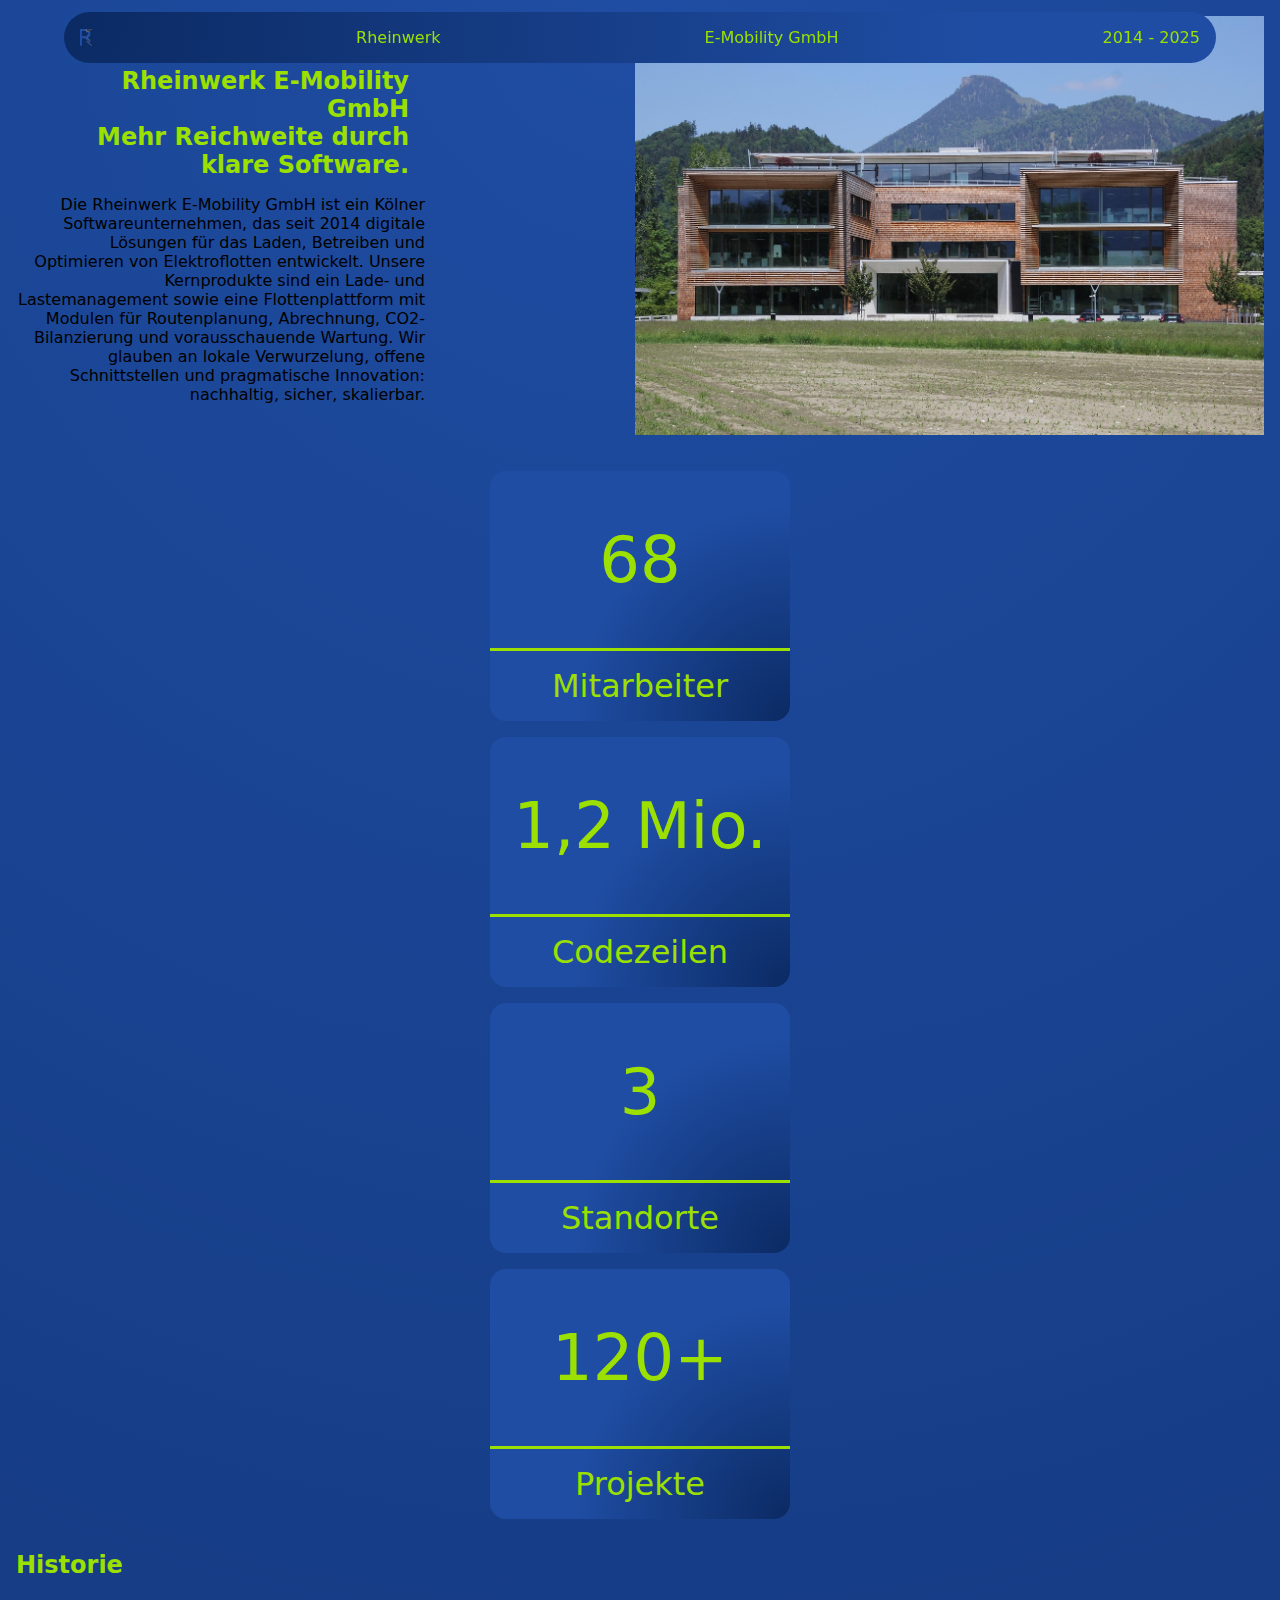
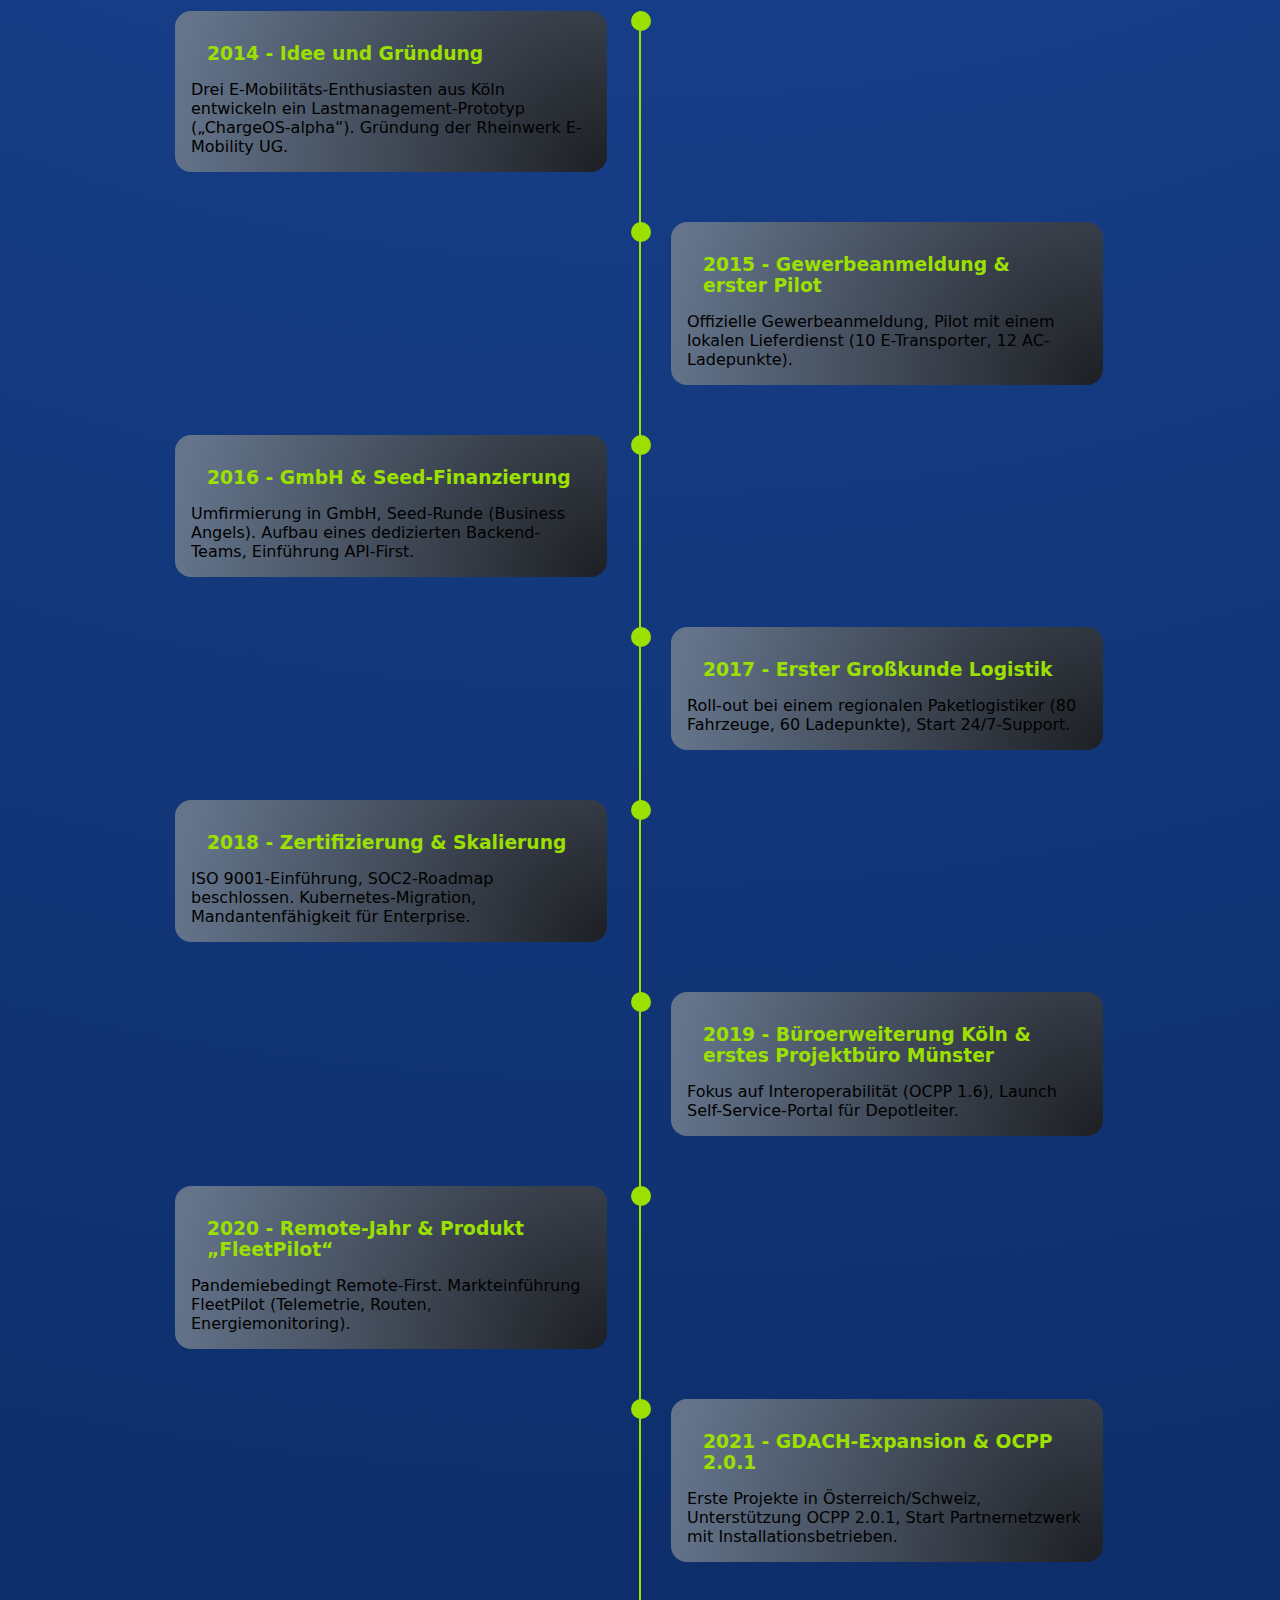
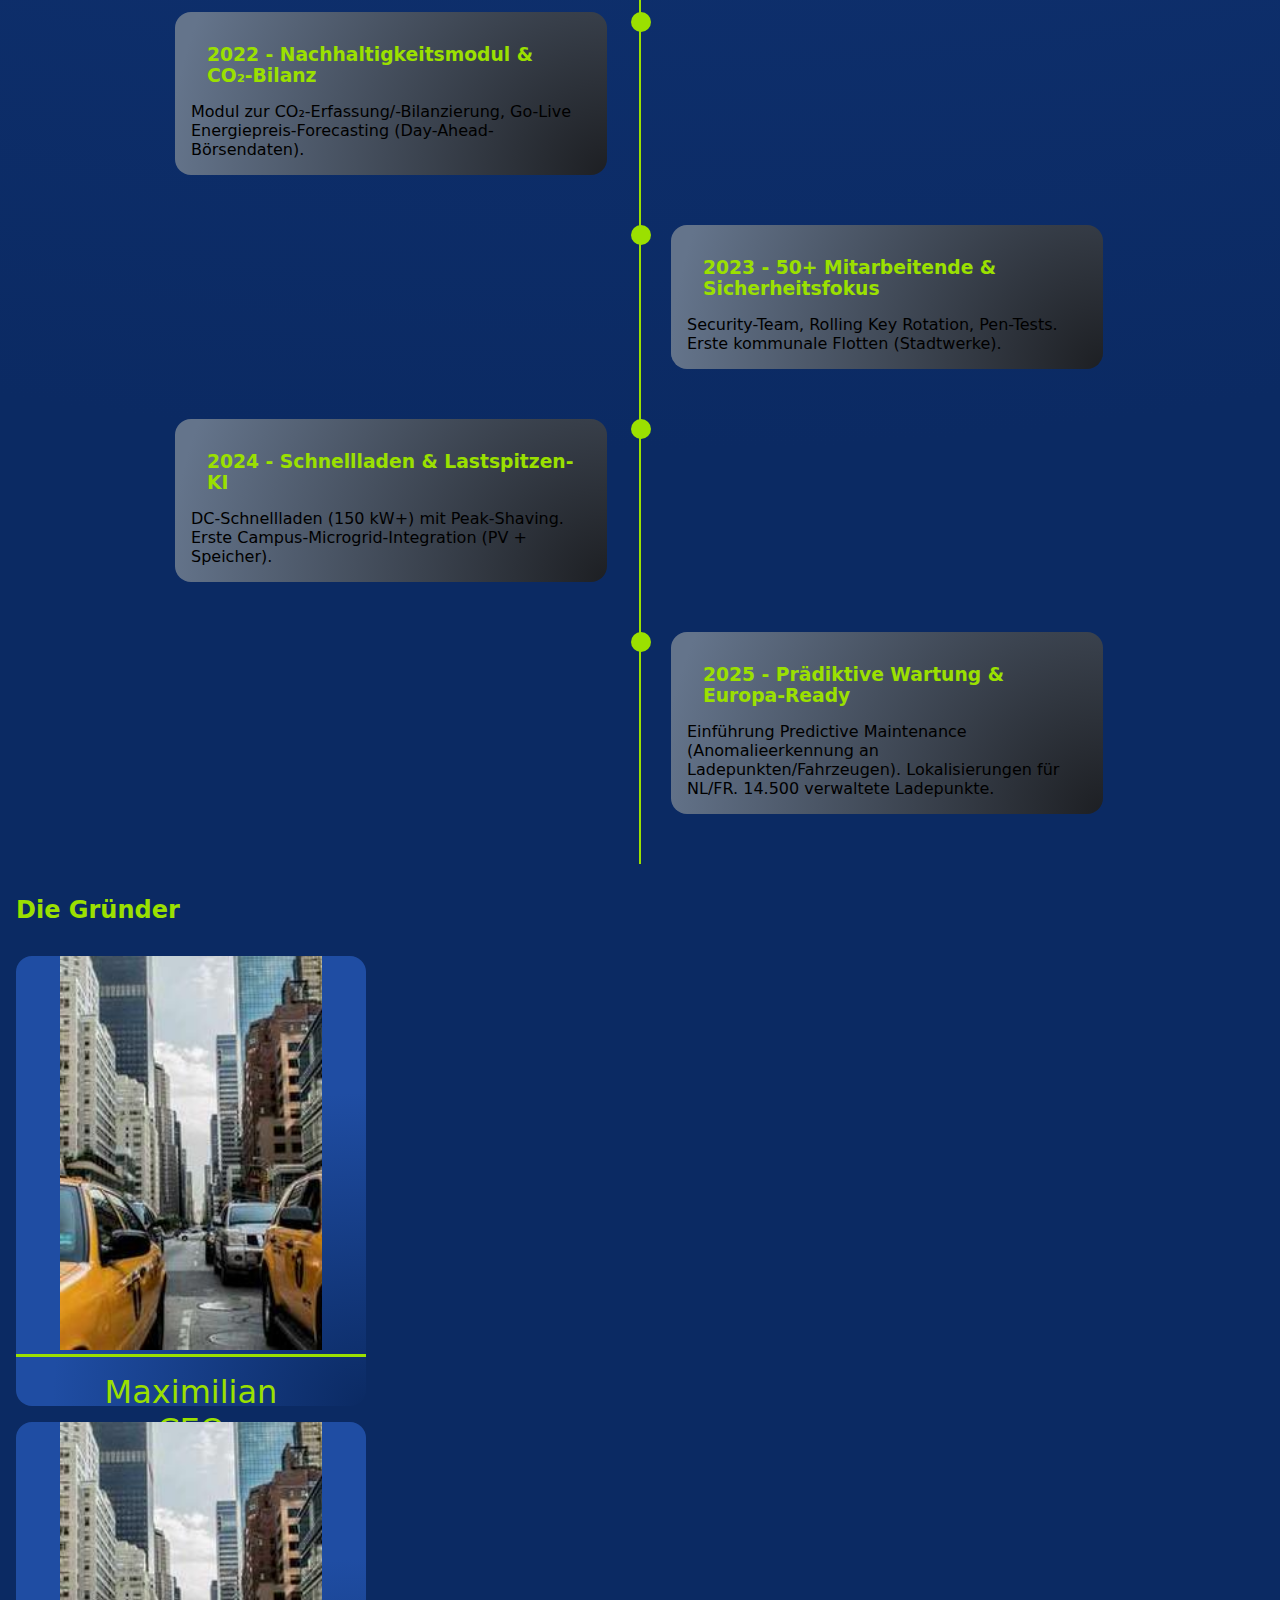
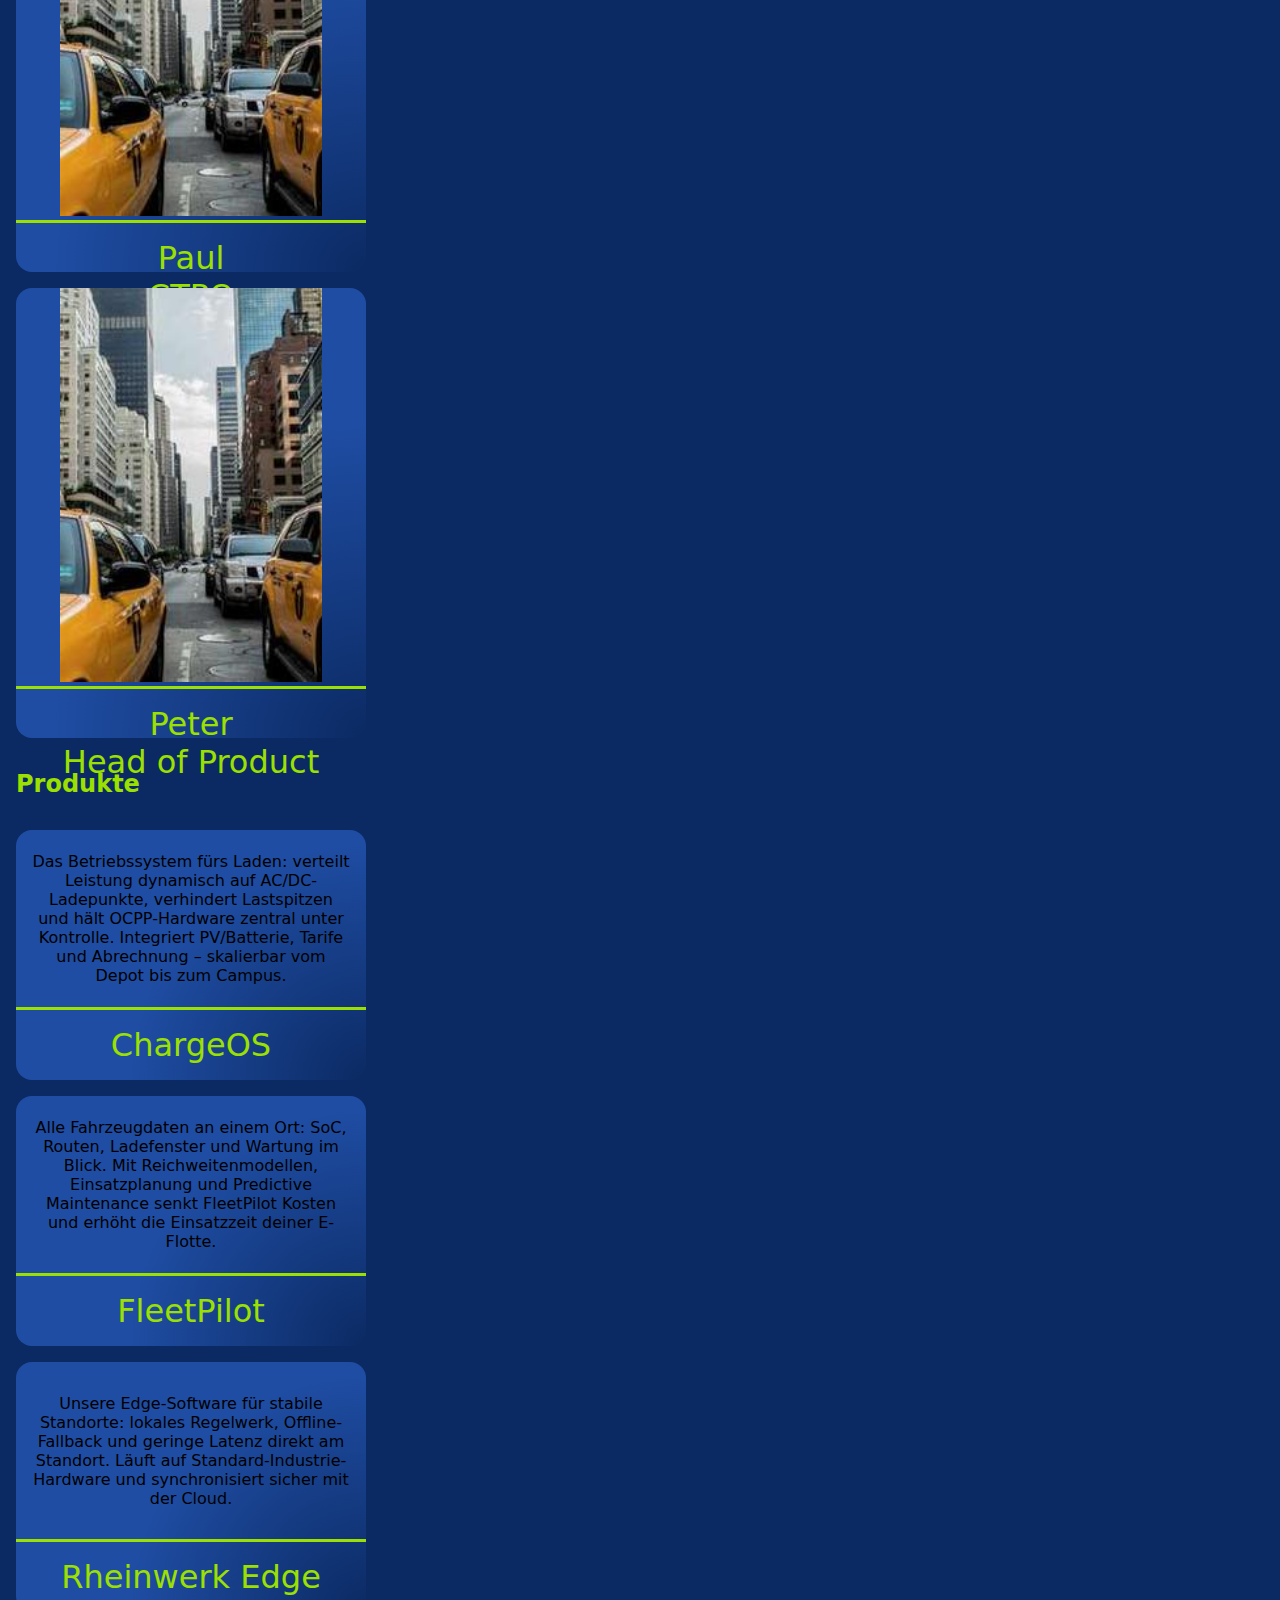
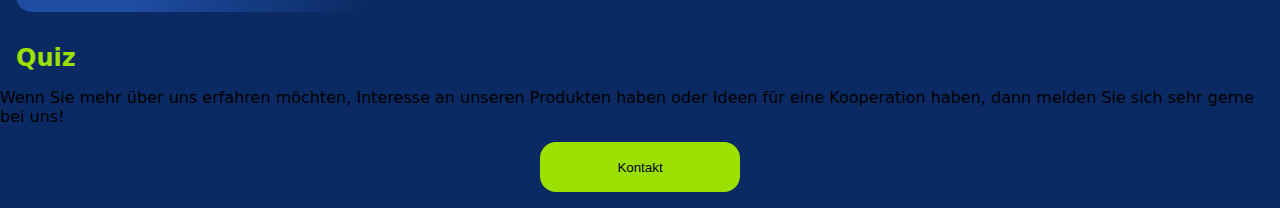
<file: src/html/history.html>
<!DOCTYPE html>
<html>
    <head>
        <meta charset="UTF-8">
        <title>Firmenhistorie</title>
        <link rel="icon" href="/ressource/img/favicon3.svg">
        <link rel="stylesheet" href="/src/styles/style.css">
        <script src="/src/scripts/scripts.js"></script>
        <meta name="viewport" content= "width=device-width, initial-scale=1.0">
    </head>
    <body>
        <header>
            <div class="header">
                <img class="logo" src="/ressource/img/logo.png">
                <p>Rheinwerk</p>
                <p>E-Mobility GmbH</p>
                <p>2014 - 2025</p>
            </div>
        </header>
        <main>
            <section class="container">
                <div class="image-container">
                    <div class="text-companyName">
                        <h2>Rheinwerk E-Mobility GmbH<br/><span>Mehr Reichweite durch klare Software.</span></h2>
                        <p>Die Rheinwerk E-Mobility GmbH ist ein Kölner Softwareunternehmen, das seit 2014 digitale Lösungen für das Laden, Betreiben und Optimieren von Elektroflotten entwickelt. Unsere Kernprodukte sind ein Lade- und Lastemanagement sowie eine Flottenplattform mit Modulen für Routenplanung, Abrechnung, CO2-Bilanzierung und vorausschauende Wartung. Wir glauben an lokale Verwurzelung, offene Schnittstellen und pragmatische Innovation: nachhaltig, sicher, skalierbar.</p>
                    </div>
                    <div>
                        <img src="/ressource/img/building.jpg">
                    </div>
                </div>

                <div class="card-container">
                    <div class="card">
                        <div class="card-count">
                            <p>68</p>
                        </div>
                        <div class="card-highlightText">
                            <p>Mitarbeiter</p>
                        </div>
                    </div>
                    <div class="card">
                        <div class="card-count">
                            <p>1,2 Mio.</p>
                        </div>
                        <div class="card-highlightText">
                            <p>Codezeilen</p>
                        </div>
                    </div>
                    <div class="card">
                        <div class="card-count">
                            <p>3</p>
                        </div>
                        <div class="card-highlightText">
                            <p>Standorte</p>
                        </div>
                    </div>
                    <div class="card">
                        <div class="card-count">
                            <p>120+</p>
                        </div>
                        <div class="card-highlightText">
                            <p>Projekte</p>
                        </div>
                    </div>
                </div>
            </section>

            <h2>Historie</h2>
            <section class="history-container">
                <ul>
                    <li>
                        <div class="reveal-from-left">
                            <h3>2014 - Idee und Gründung</h3>
                            <p>Drei E-Mobilitäts-Enthusiasten aus Köln entwickeln ein Lastmanagement-Prototyp („ChargeOS-alpha“). Gründung der Rheinwerk E-Mobility UG.</p>
                        </div>
                    </li>
                    <li>
                        <div class="reveal-from-right">
                            <h3>2015 - Gewerbeanmeldung & erster Pilot</h3>
                            <p>Offizielle Gewerbeanmeldung, Pilot mit einem lokalen Lieferdienst (10 E-Transporter, 12 AC-Ladepunkte).</p>
                        </div>
                    </li>
                    <li>
                        <div class="reveal-from-left">
                            <h3>2016 - GmbH & Seed-Finanzierung</h3>
                            <p>Umfirmierung in GmbH, Seed-Runde (Business Angels). Aufbau eines dedizierten Backend-Teams, Einführung API-First.</p>
                        </div>
                    </li>
                    <li>
                        <div class="reveal-from-right">
                            <h3>2017 - Erster Großkunde Logistik</h3>
                            <p>Roll-out bei einem regionalen Paketlogistiker (80 Fahrzeuge, 60 Ladepunkte), Start 24/7-Support.</p>
                        </div>
                    </li>
                    <li>
                        <div class="reveal-from-left">
                            <h3>2018 - Zertifizierung & Skalierung</h3>
                            <p>ISO 9001-Einführung, SOC2-Roadmap beschlossen. Kubernetes-Migration, Mandantenfähigkeit für Enterprise.</p>
                        </div>
                    </li>
                    <li>
                        <div class="reveal-from-right">
                            <h3>2019 - Büroerweiterung Köln & erstes Projektbüro Münster</h3>
                            <p>Fokus auf Interoperabilität (OCPP 1.6), Launch Self-Service-Portal für Depotleiter.</p>
                        </div>
                    </li>
                    <li>
                        <div class="reveal-from-left">
                            <h3>2020 - Remote-Jahr & Produkt „FleetPilot“</h3>
                            <p>Pandemiebedingt Remote-First. Markteinführung FleetPilot (Telemetrie, Routen, Energiemonitoring).</p>
                        </div>
                    </li>
                    <li>
                        <div class="reveal-from-right">
                            <h3>2021 - GDACH-Expansion & OCPP 2.0.1</h3>
                            <p>Erste Projekte in Österreich/Schweiz, Unterstützung OCPP 2.0.1, Start Partnernetzwerk mit Installationsbetrieben.</p>
                        </div>
                    </li>
                    <li>
                        <div class="reveal-from-left">
                            <h3>2022 - Nachhaltigkeitsmodul & CO₂-Bilanz</h3>
                            <p>Modul zur CO₂-Erfassung/-Bilanzierung, Go-Live Energiepreis-Forecasting (Day-Ahead-Börsendaten).</p>
                        </div>
                    </li>
                    <li>
                        <div class="reveal-from-right">
                            <h3>2023 - 50+ Mitarbeitende & Sicherheitsfokus</h3>
                            <p>Security-Team, Rolling Key Rotation, Pen-Tests. Erste kommunale Flotten (Stadtwerke).</p>
                        </div>
                    </li>
                    <li>
                        <div class="reveal-from-left">
                            <h3>2024 - Schnellladen & Lastspitzen-KI</h3>
                            <p>DC-Schnellladen (150 kW+) mit Peak-Shaving. Erste Campus-Microgrid-Integration (PV + Speicher).</p>
                        </div>
                    </li>
                    <li>
                        <div class="reveal-from-right">
                            <h3>2025 - Prädiktive Wartung & Europa-Ready</h3>
                            <p>Einführung Predictive Maintenance (Anomalieerkennung an Ladepunkten/Fahrzeugen). Lokalisierungen für NL/FR. 14.500 verwaltete Ladepunkte.</p>
                        </div>
                    </li>
                </ul>
            </section>

            <h2>Die Gründer</h2>
            <section class="card-container">
                <div class="card">
                    <div class="card-picture">
                        <img src="/ressource/img/placeholder.jpg"/>
                    </div>
                    <div class="card-highlightText">
                        <p>Maximilian<br/><span>CEO</span></p>
                    </div>
                </div>
                <div class="card">
                    <div class="card-picture">
                        <img src="/ressource/img/placeholder.jpg"/>
                    </div>
                    <div class="card-highlightText">
                        <p>Paul<br/><span>CTPO</span></p>
                    </div>
                </div>
                <div class="card">
                    <div class="card-picture">
                        <img src="/ressource/img/placeholder.jpg"/>
                    </div>
                    <div class="card-highlightText">
                        <p>Peter<br/><span>Head of Product</span></p>
                    </div>
                </div>
            </section>

            <h2>Produkte</h2>
            <section class="card-container">
                <div class="card">
                    <div class="card-product">
                        <p>Das Betriebssystem fürs Laden: verteilt Leistung dynamisch auf AC/DC-Ladepunkte, verhindert Lastspitzen und hält OCPP-Hardware zentral unter Kontrolle. Integriert PV/Batterie, Tarife und Abrechnung – skalierbar vom Depot bis zum Campus.</p>
                    </div>
                    <div class="card-highlightText">
                        <p>ChargeOS</p>
                    </div>
                </div>
                <div class="card">
                    <div class="card-product">
                        <p>Alle Fahrzeugdaten an einem Ort: SoC, Routen, Ladefenster und Wartung im Blick. Mit Reichweitenmodellen, Einsatzplanung und Predictive Maintenance senkt FleetPilot Kosten und erhöht die Einsatzzeit deiner E-Flotte.</p>
                    </div>
                    <div class="card-highlightText">
                        <p>FleetPilot</p>
                    </div>
                </div>
                <div class="card">
                    <div class="card-product">
                        <p>Unsere Edge-Software für stabile Standorte: lokales Regelwerk, Offline-Fallback und geringe Latenz direkt am Standort. Läuft auf Standard-Industrie-Hardware und synchronisiert sicher mit der Cloud.</p>
                    </div>
                    <div class="card-highlightText">
                        <p>Rheinwerk Edge</p>
                    </div>
                </div>
            </section>

            <h2>Quiz</h2>
            <section class="container">

            </section>

            <section class="container">
                <p>Wenn Sie mehr über uns erfahren möchten, Interesse an unseren Produkten haben oder Ideen für eine Kooperation haben, dann melden Sie sich sehr gerne bei uns!</p>
                <button>Kontakt</button>
            </section>
        </main>

        <!---Footer-->
        <div class="container footer">

        </div>
    </body>
</html>
</file>
<file: src/styles/style.css>
:root {
    --primary: #1f4da3;
    --secondary: #0f6a6a;
    --electricLime: #9be000;
    --neutralAnthrazit: #1d1f23 ;
    --neutralMarine: #0b2a63 ;
    --neutralSlate: #64748b ;
}

* {
    margin: 0;
    padding: 0;
}

html, body {
    font-family: -apple-system, BlinkMacSystemFont, system-ui, sans-serif;
    background: radial-gradient(circle at top, #1f4da3 0, #0b2a63 55%);
}

.header {
      position: fixed;
      top: 12px;
      left: 50%;
      transform: translateX(-50%);
      width: min(1120px, 100% - 32px);
      z-index: 900;
      display: flex;
      align-items: center;
      justify-content: space-between;

      color: var(--electricLime);

      border-radius: 50px;
      background: radial-gradient(circle at top left, #0b2a63 0, #1f4da3 80%);
      -webkit-border-radius: 50px;
      -moz-border-radius: 50px;
      -ms-border-radius: 50px;
      -o-border-radius: 50px;

      padding: 1rem;
}

.header img {
    width: 12px;
}

h1, h2, h3 {
    color: var(--electricLime);
    padding: 1rem;
}

.container {
    display: flex;
    flex-wrap: wrap;

    align-items: center;
    justify-content: center;
}

.image-container {
    display: flex;

    justify-content: center;
    align-items: center;

    text-align: right;
    padding: 1rem;
}

.image-container div img {
    height: 100%;
}

/*Cards*/
.card {
    display: grid;
    grid-template-rows: 2fr;
    min-width: 300px;
    max-width: 350px;
    min-height: 250px;
    max-height: 450px;

    background: radial-gradient(circle at bottom right, #0b2a63 0, #1f4da3 55%);

    border-radius: 1rem;
    -webkit-border-radius: 1rem;
    -moz-border-radius: 1rem;
    -ms-border-radius: 1rem;
    -o-border-radius: 1rem;

    text-align: center;

    margin: 1rem;
}

.card-count {
    display: flex;
    align-items: center;
    justify-content: center;

    color: var(--electricLime);
    font-size: 4rem;

    padding: 1rem;
}

.card-highlightText {
    color: var(--electricLime);
    font-size: 2em;

    border-top: solid;

    padding: 1rem;
}

.card-product {
    display: flex;

    align-items: center;
    justify-content: center;

    padding: 1rem;
}

img {
    width: 75%;
}

.text-companyName {
    width: 50%;
}

/*History*/
.history-container {
    padding: 1rem;
}

.history-container ul li {
    list-style: none;
    position: relative;

    width: 2px;

    background: var(--electricLime);

    margin: 0 auto;
    padding-bottom: 50px;
}

/*Dots*/
.history-container ul li::before {
    position: absolute;
    content: "";

    width: 20px;
    height: 20px;

    border-radius: 50%;
    -webkit-border-radius: 50%;
    -moz-border-radius: 50%;
    -ms-border-radius: 50%;
    -o-border-radius: 50%;

    background-color: var(--electricLime);
    left: -0.5rem;
}

/*Box*/
.history-container ul li:nth-child(odd) div {
    left: -29rem;
}

.history-container ul li div {
    position: relative;

    bottom: 0;
    width: 400px;

    background: radial-gradient(circle at bottom right, #1d1f23 0, #64748b 95%);
    left: 2rem;

    border-radius: 1rem;
    -webkit-border-radius: 1rem;
    -moz-border-radius: 1rem;
    -ms-border-radius: 1rem;
    -o-border-radius: 1rem;

    padding: 1rem;
}

button {
    width: 200px;
    height: 50px;
    background: #9be000;

    border-style: hidden;
    border-radius: 1rem;
    -webkit-border-radius: 1rem;
    -moz-border-radius: 1rem;
    -ms-border-radius: 1rem;
    -o-border-radius: 1rem;

    margin: 1rem;
    padding: 1rem;
}

button:hover {
    background: radial-gradient(circle at bottom right, #0f6a6a 0, #9be000 80%);
}
</file>
